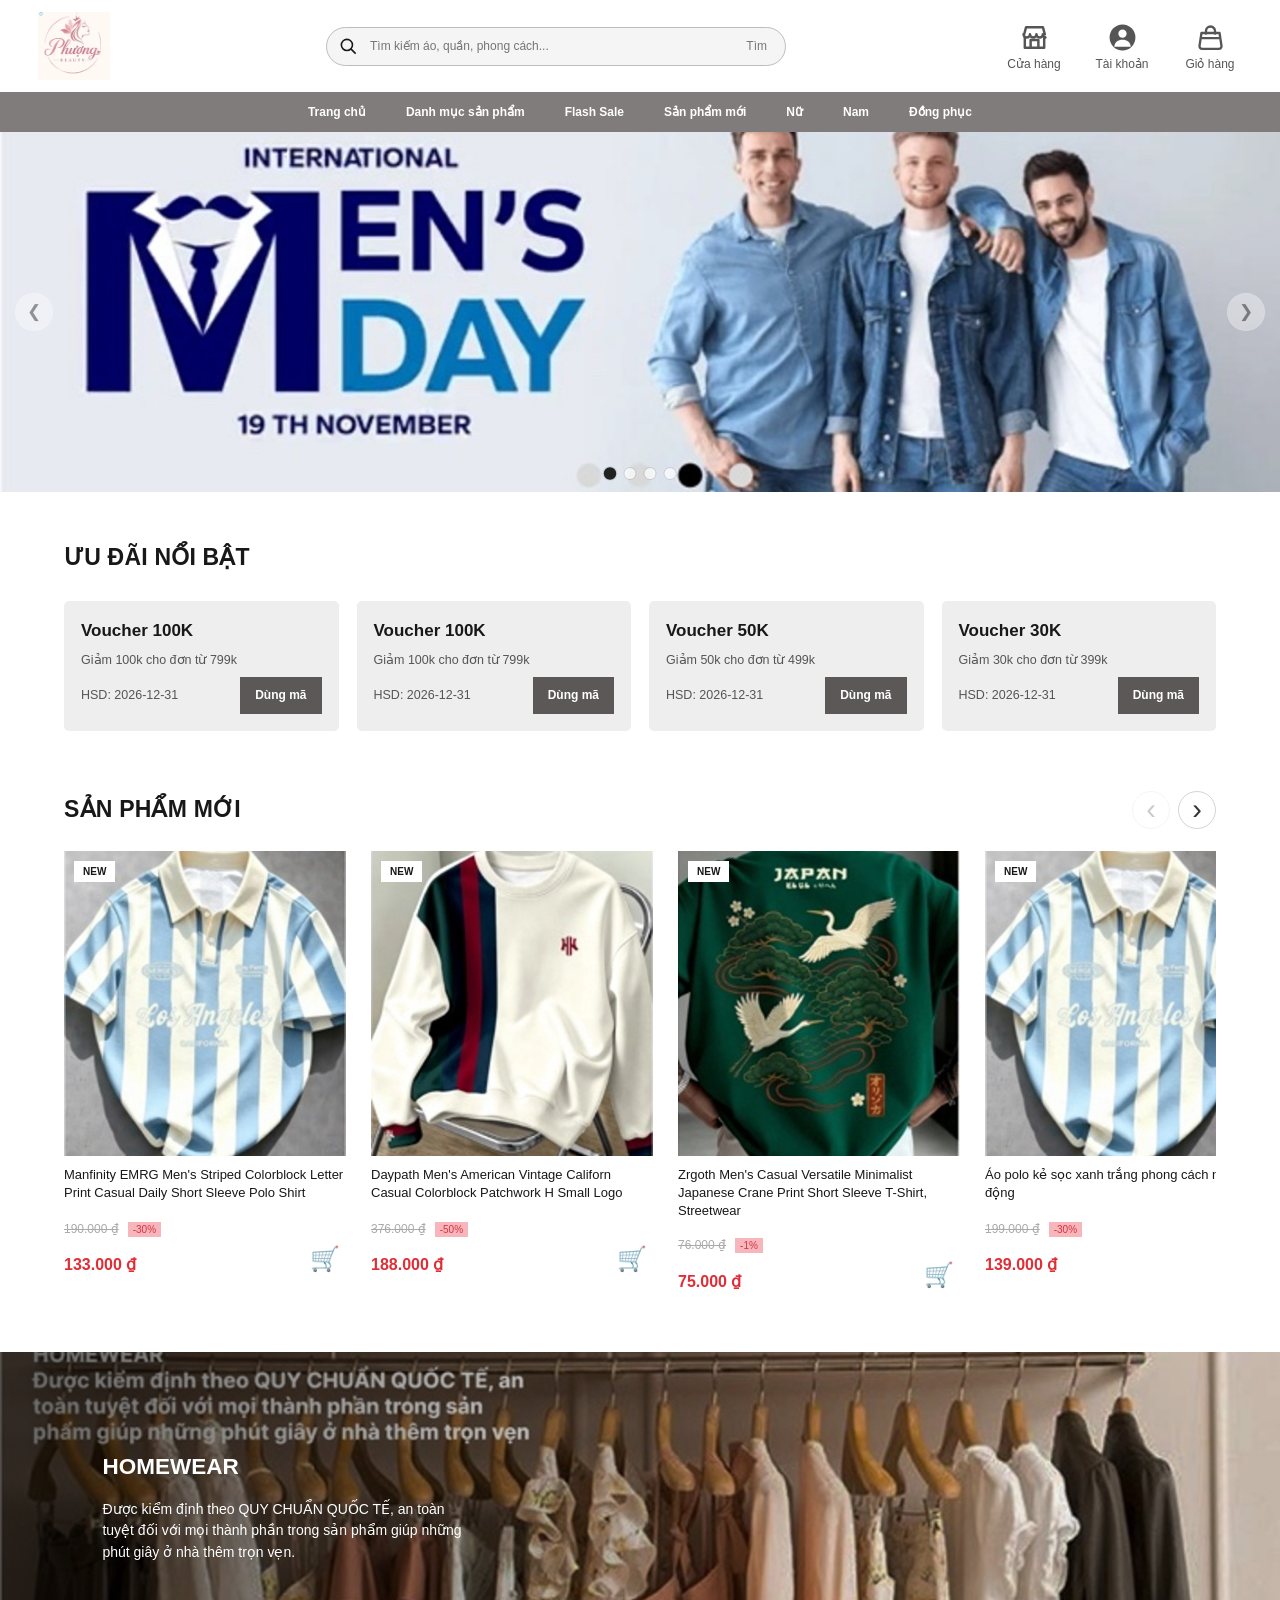
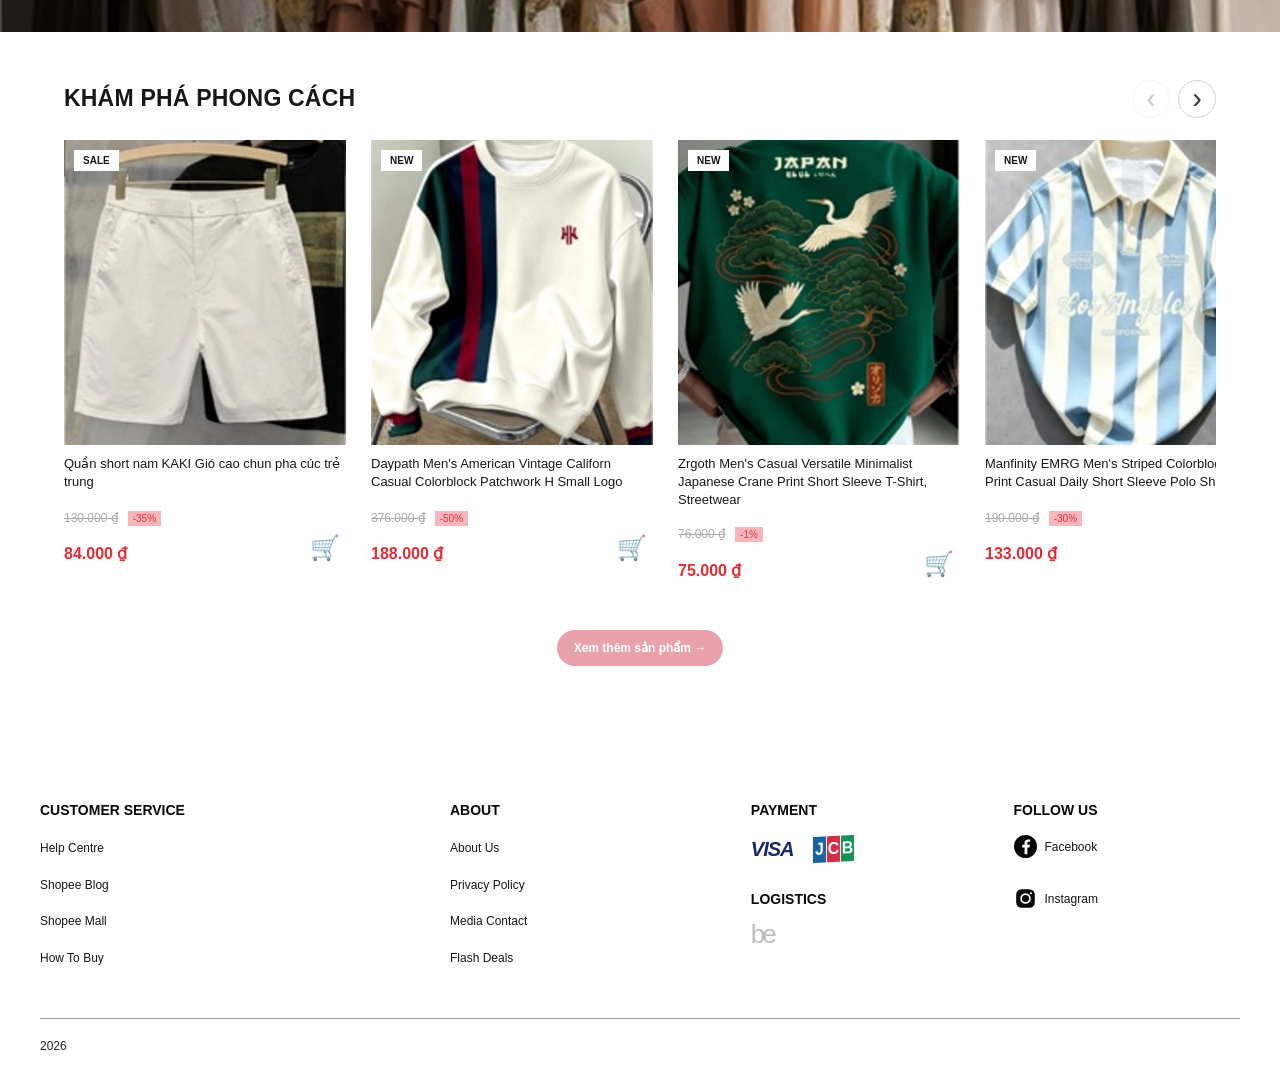
<file: fashion_store/index.html>
<!doctype html><html lang="vi"><head><meta charset="utf-8"><meta name="viewport" content="width=device-width,initial-scale=1"><meta name="theme-color" content="#ffffff"><title>Phương Beauty — Cửa hàng trực tuyến</title><link rel="stylesheet" href="style.css?v=account-hover-20261012"><link rel="icon" href="assets/phuong-beauty-logo.webp" type="image/webp"></head><body>
<header class="header"><a href="#/" class="logo" aria-label="Phương Beauty - Trang chủ"><img class="brand-logo-image" src="assets/phuong-beauty-logo.webp" alt="Phương Beauty" width="72" height="68"></a><form id="searchForm" class="search"><svg viewBox="0 0 24 24" width="19" fill="none" stroke="currentColor" stroke-width="2"><circle cx="10" cy="10" r="7"/><path d="m15 15 6 6"/></svg><input id="searchInput" placeholder="Tìm kiếm áo, quần, phong cách..." aria-label="Tìm kiếm"><button aria-label="Tìm kiếm" type="submit">Tìm</button></form><div class="header-actions">
<button type="button" class="icon-action" data-nav="/shop" aria-label="Cửa hàng">
  <span class="action-icon"><svg class="action-svg action-svg-store" aria-hidden="true" viewBox="0 0 24 24" fill="none" stroke="currentColor" stroke-width="1.9" stroke-linejoin="round" stroke-linecap="round">
    <path d="M4 9.5 5.5 4h13L20 9.5"></path>
    <path d="M3.5 9.5a2.5 2.5 0 0 0 5 0 2.5 2.5 0 0 0 5 0 2.5 2.5 0 0 0 5 0 2.5 2.5 0 0 0 2 2.45"></path>
    <path d="M4.5 11.5V20h15v-8.5"></path>
    <path d="M9 20v-6h6v6"></path>
  </svg></span><small>Cửa hàng</small>
</button>
<div class="account-menu" id="accountMenu">
<button type="button" class="icon-action account-trigger" id="accountTrigger" aria-label="Tài khoản - mở menu" aria-haspopup="true" aria-controls="accountDropdown" aria-expanded="false">
  <span class="action-icon"><svg class="action-svg action-svg-user" aria-hidden="true" viewBox="0 0 24 24">
    <circle cx="12" cy="12" r="10" fill="currentColor"></circle>
    <circle cx="12" cy="9" r="3.2" fill="#fff"></circle>
    <path d="M5.6 19.2c.3-3.7 2.9-5.5 6.4-5.5s6.1 1.8 6.4 5.5" fill="#fff"></path>
  </svg></span><small>Tài khoản</small>
</button>
<div class="account-dropdown" id="accountDropdown" aria-label="Tùy chọn tài khoản">
  <button type="button" class="account-menu-item" data-account-mode="login">Đăng nhập</button>
  <button type="button" class="account-menu-item" data-account-mode="register">Đăng ký</button>
</div>
</div>
<button type="button" class="icon-action" data-nav="/cart" aria-label="Giỏ hàng">
  <span class="action-icon"><svg class="action-svg action-svg-bag" aria-hidden="true" viewBox="0 0 24 24" fill="none" stroke="currentColor" stroke-width="1.8" stroke-linecap="round" stroke-linejoin="round">
    <path d="M5 8.5h14l1.5 10a2 2 0 0 1-2 2.3H5.5a2 2 0 0 1-2-2.3L5 8.5Z"></path>
    <path d="M8.5 9V7a3.5 3.5 0 0 1 7 0v2"></path>
    <path d="M5.5 12.5h13"></path>
  </svg><b id="cartCount" class="count" hidden>0</b></span><small>Giỏ hàng</small>
</button>
</div></header>
<nav class="nav"><a href="#/">Trang chủ</a><a href="#/shop">Danh mục sản phẩm</a><a href="#/shop?sort=sale">Flash Sale</a><a href="#/shop?sort=new">Sản phẩm mới</a><a href="#/shop?category=Nu">Nữ</a><a href="#/shop?category=Nam">Nam</a><a href="#/shop?category=Dong-phuc">Đồng phục</a></nav>
<main id="app" tabindex="-1"></main>
<footer class="footer" aria-label="Chân trang Phương Beauty">
  <div class="footer-grid">
    <section class="footer-column">
      <h4>CUSTOMER SERVICE</h4>
      <div class="footer-links">
        <span>Help Centre</span>
        <span>Shopee Blog</span>
        <span>Shopee Mall</span>
        <span>How To Buy</span>
      </div>
    </section>
    <section class="footer-column">
      <h4>ABOUT</h4>
      <div class="footer-links">
        <span>About Us</span>
        <span>Privacy Policy</span>
        <span>Media Contact</span>
        <span>Flash Deals</span>
      </div>
    </section>
    <section class="footer-column footer-payments">
      <h4>PAYMENT</h4>
      <div class="payment-methods" aria-label="VISA, JCB">
        <span class="visa-logo" aria-label="Visa">VISA</span>
        <span class="jcb-logo" aria-label="JCB"><span>J</span><span>C</span><span>B</span></span>
      </div>
      <h4 class="logistics-heading">LOGISTICS</h4>
      <span class="logistics-logo" aria-label="Be">be</span>
    </section>
    <section class="footer-column footer-social">
      <h4>FOLLOW US</h4>
      <div class="social-links">
        <div class="social-row">
          <svg class="social-icon" viewBox="0 0 24 24" aria-hidden="true"><circle cx="12" cy="12" r="12" fill="#080808"/><path d="M13.9 20v-7h2.3l.35-2.75H13.9V8.5c0-.8.25-1.35 1.38-1.35h1.45V4.7c-.26-.03-1.15-.1-2.17-.1-2.15 0-3.62 1.31-3.62 3.72v1.93H8.6V13h2.44v7z" fill="#fff"/></svg>
          <span>Facebook</span>
        </div>
        <div class="social-row">
          <svg class="social-icon" viewBox="0 0 24 24" aria-hidden="true"><rect x="2.3" y="2.3" width="19.4" height="19.4" rx="5.6" fill="#080808"/><rect x="7.4" y="7.4" width="9.2" height="9.2" rx="4.6" fill="none" stroke="#fff" stroke-width="1.8"/><circle cx="17.7" cy="6.5" r="1.1" fill="#fff"/></svg>
          <span>Instagram</span>
        </div>
      </div>
    </section>
  </div>
  <div class="copyright">2026</div>
</footer>
<div id="toast" class="toast" role="status" aria-live="polite"></div><div id="modal" class="modal-root"></div><script src="app.js?v=login-required-product-20261012"></script></body></html>
</file>
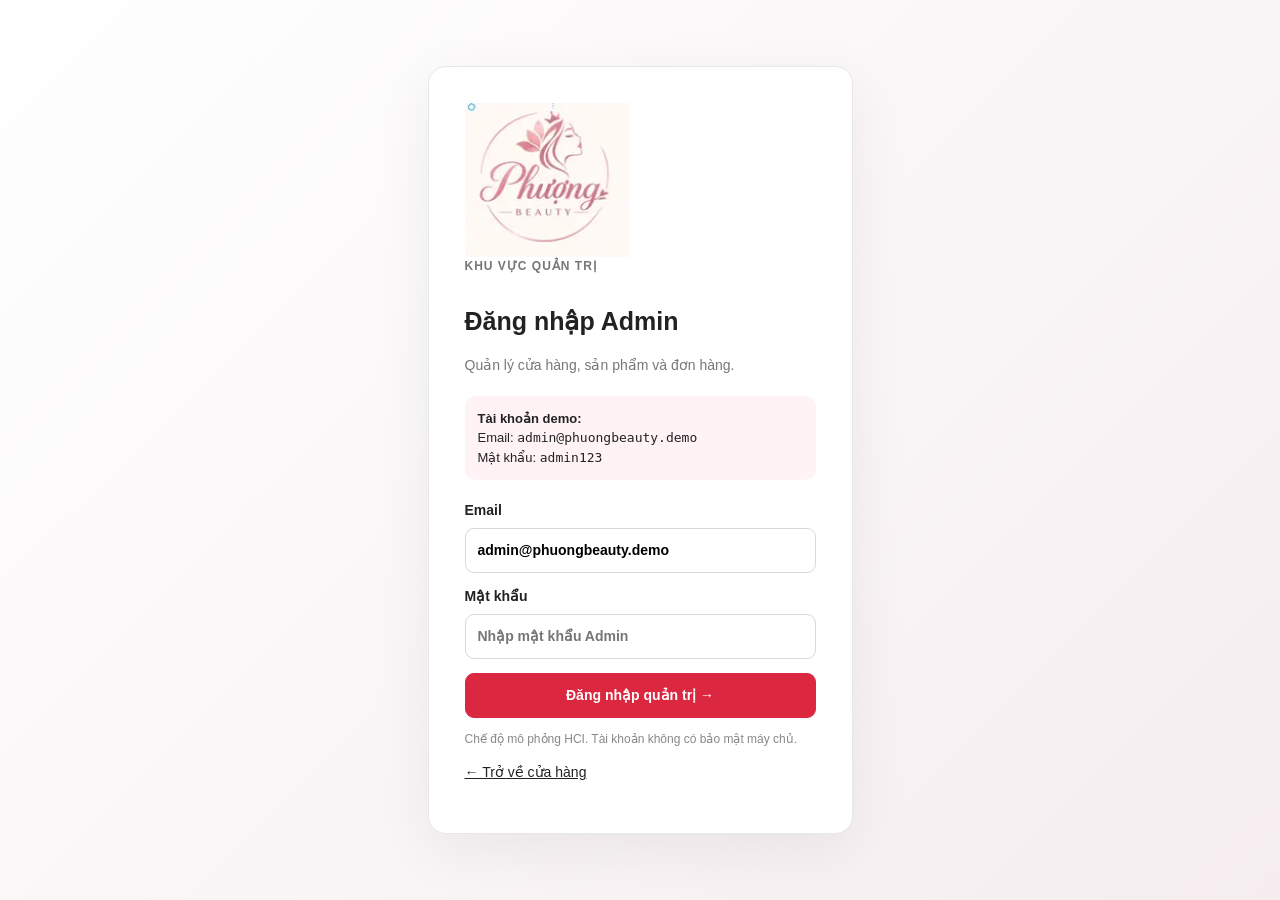
<file: fashion_store/admin.html>
<!doctype html>
<html lang="vi"><head><meta charset="utf-8"><meta name="viewport" content="width=device-width,initial-scale=1"><title>Phương Beauty | Trang quản trị</title><link rel="icon" href="assets/phuong-beauty-logo.webp" type="image/webp">
<style>
:root{--ink:#222;--sub:#777;--bg:#f5f5f7;--line:#e5e7eb;--accent:#dc2741;--dark:#171717}*{box-sizing:border-box}body{margin:0;font:14px/1.5 Arial,Helvetica,sans-serif;color:var(--ink);background:var(--bg)}button,input,textarea,select{font:inherit}button{cursor:pointer}a{color:inherit;text-decoration:none}button:disabled{opacity:.5;cursor:not-allowed}[hidden]{display:none!important}.btn{padding:11px 17px;background:var(--dark);border:1px solid var(--dark);border-radius:9px;color:white;font-weight:bold;cursor:pointer}.btn:hover{filter:brightness(1.12)}.btn.red{background:var(--accent);border-color:var(--accent)}.btn.light{background:#fff;color:var(--ink);border-color:#d5d7db}.btn.ghost{background:transparent;border-color:transparent;color:#555}.btn.small{font-size:12px;padding:7px 11px}.btn.danger{background:#fff;color:#c21e34;border-color:#f0c8d0}.muted{color:var(--sub)}.hide{display:none!important}.login-screen{min-height:100dvh;display:grid;place-items:center;padding:20px;background:linear-gradient(135deg,#fff 0%,#f5edf0 100%)}.login-box{background:white;border:1px solid var(--line);box-shadow:0 16px 60px #00000010;padding:36px;max-width:425px;width:100%;border-radius:18px}.login-brand{font:italic bold 29px Georgia;color:#c06b86}.login-box h1{font-size:25px;margin:28px 0 6px}.field{display:flex;flex-direction:column;gap:7px;margin:13px 0;font-weight:600}.field input,.field select,.field textarea,.searchbox{width:100%;border:1px solid #d5d8dd;border-radius:9px;background:#fff;padding:11px 12px;outline-color:#d15f76}.field textarea{min-height:90px;resize:vertical}.hint{font-size:12px;color:#888}.demo-info{background:#fff3f5;border-radius:10px;padding:13px;margin:20px 0;font-size:13px}.app{display:grid;grid-template-columns:245px 1fr;min-height:100dvh}.sidebar{background:#171717;color:white;position:sticky;top:0;height:100dvh;padding:25px 17px;display:flex;flex-direction:column}.brand{font:italic bold 27px Georgia;color:#f1a1b1;padding:3px 12px 5px}.brand-sub{font-size:10px;color:#aaa;letter-spacing:2px;padding-left:13px}.side-menu{margin-top:38px;display:grid;gap:8px}.side-menu button{border:0;color:#c6c6c6;background:transparent;padding:13px;text-align:left;border-radius:9px;font-weight:bold}.side-menu button.active,.side-menu button:hover{color:#fff;background:#353535}.side-bottom{margin-top:auto;border-top:1px solid #414141;padding-top:22px;display:grid;gap:12px}.side-bottom a{color:#eee;padding-left:11px}.side-bottom button{width:100%}.content{padding:27px clamp(16px,4vw,54px) 70px;min-width:0;max-width:1600px;width:100%;margin:0 auto}.top{display:flex;justify-content:space-between;align-items:center;gap:16px;margin-bottom:31px}.top h1{margin:0;font-size:27px}.eyebrow{font-size:12px;color:var(--sub);font-weight:bold;letter-spacing:1px;text-transform:uppercase}.top .right{display:flex;align-items:center;gap:12px}.avatar{width:42px;height:42px;border-radius:50%;background:#f9dce3;color:#b72142;display:grid;place-items:center;font-weight:bold}.stats{display:grid;grid-template-columns:repeat(4,minmax(0,1fr));gap:16px;margin:24px 0}.stat,.panel{background:#fff;border:1px solid var(--line);border-radius:13px;box-shadow:0 2px 5px #00000004}.stat{padding:22px}.stat b{font-size:26px;display:block;margin-top:8px;overflow-wrap:anywhere}.stat small{color:#888}.panel{padding:23px;margin-top:19px}.section-head{display:flex;justify-content:space-between;align-items:center;gap:14px;flex-wrap:wrap;margin-bottom:18px}.section-head h2{margin:0;font-size:20px}.tools{display:flex;gap:9px;align-items:center;flex-wrap:wrap}.searchbox{max-width:290px}.tools select{padding:10px;border:1px solid var(--line);border-radius:9px}.table-scroll{overflow-x:auto}.table{border-collapse:collapse;width:100%;text-align:left;min-width:700px}.table th{font-size:11px;text-transform:uppercase;color:#888;background:#fafafa;letter-spacing:.6px}.table td,.table th{padding:14px 12px;border-bottom:1px solid #eee;vertical-align:middle}.table tr:last-child td{border:0}.product-cell{display:flex;align-items:center;gap:12px;min-width:280px}.product-cell img{width:53px;height:62px;object-fit:cover;border-radius:7px;background:#eee}.product-cell b{display:block;max-width:340px}.tag{display:inline-block;border-radius:99px;background:#f0f0f0;padding:4px 9px;font-size:12px;white-space:nowrap}.tag.pending{background:#fff1d6;color:#916200}.tag.confirmed{background:#e6f0ff;color:#1259a3}.tag.shipping{background:#e9ebff;color:#5243a0}.tag.completed{background:#e0f7e7;color:#197343}.tag.cancelled{background:#ffeaec;color:#a62e43}.row-actions{display:flex;gap:6px;flex-wrap:wrap}.empty{text-align:center;padding:55px 20px;color:#777}.modal-overlay{position:fixed;inset:0;z-index:80;background:#0009;display:grid;place-items:center;padding:18px;overflow-y:auto}.modal{background:#fff;width:min(660px,100%);max-height:94dvh;overflow-y:auto;padding:26px;border-radius:14px;box-shadow:0 18px 80px #0003}.modal h2{margin:0 0 7px}.form-grid{display:grid;grid-template-columns:1fr 1fr;gap:0 16px}.form-grid .wide{grid-column:1/-1}.form-actions{display:flex;justify-content:flex-end;gap:10px;margin-top:22px}.preview{height:112px;width:90px;object-fit:cover;border-radius:9px;background:#eee;margin:10px 0}.order-detail{display:grid;grid-template-columns:1fr 1fr;gap:15px}.order-detail>div{padding:15px;border:1px solid var(--line);border-radius:10px}.order-detail p{margin:8px 0}.order-line{display:flex;gap:10px;align-items:center;padding:10px 0;border-bottom:1px solid #eee}.order-line img{width:42px;height:50px;object-fit:cover;border-radius:5px}.order-line div{flex:1}.notice{font-size:12px;color:#696969;margin-top:20px}.mobile-bar{display:none}@media(max-width:1000px){.stats{grid-template-columns:repeat(2,1fr)}}@media(max-width:700px){.app{display:block}.sidebar{height:auto;position:relative;padding:14px}.brand,.brand-sub{display:none}.side-menu{display:flex;margin:0;gap:5px;overflow-x:auto}.side-menu button{white-space:nowrap;padding:10px}.side-bottom{display:none}.content{padding:22px 13px 50px}.top h1{font-size:22px}.stats{gap:10px}.stat{padding:14px}.stat b{font-size:20px}.panel{padding:14px}.form-grid,.order-detail{grid-template-columns:1fr}.tools{width:100%}.searchbox{max-width:100%;flex:1}.mobile-bar{display:flex;gap:8px;justify-content:space-between;background:#fff;padding:10px 14px;border-bottom:1px solid var(--line)}.modal{padding:20px}}
.login-brand img{width:164px;max-width:100%;height:auto;object-fit:contain;display:block}.brand img{width:136px;max-width:100%;height:auto;object-fit:contain;display:block}@media(max-width:700px){.login-brand img{width:140px}}</style></head><body>
<div id="loginScreen" class="login-screen"><form id="loginForm" class="login-box"><div class="login-brand"><img src="assets/phuong-beauty-logo.webp" alt="Phương Beauty" width="164" height="155"></div><div class="eyebrow">KHU VỰC QUẢN TRỊ</div><h1>Đăng nhập Admin</h1><p class="muted">Quản lý cửa hàng, sản phẩm và đơn hàng.</p><div class="demo-info"><b>Tài khoản demo:</b><br>Email: <code>admin@phuongbeauty.demo</code><br>Mật khẩu: <code>admin123</code></div><label class="field">Email<input name="email" type="email" value="admin@phuongbeauty.demo" autocomplete="username" required></label><label class="field">Mật khẩu<input name="password" type="password" autocomplete="current-password" required placeholder="Nhập mật khẩu Admin"></label><p id="loginError" style="color:#c21e34" aria-live="polite"></p><button class="btn red" type="submit" style="width:100%">Đăng nhập quản trị →</button><p class="hint">Chế độ mô phỏng HCI. Tài khoản không có bảo mật máy chủ.</p><p><a href="index.html" style="text-decoration:underline">← Trở về cửa hàng</a></p></form></div>
<div id="adminApp" class="app hide"><aside class="sidebar"><div class="brand"><img src="assets/phuong-beauty-logo.webp" alt="Phương Beauty" width="136" height="129"></div><div class="brand-sub">ADMIN DASHBOARD</div><nav class="side-menu"><button data-tab="overview" class="active">▦ Tổng quan</button><button data-tab="products">▤ Sản phẩm</button><button data-tab="orders">▥ Đơn hàng</button></nav><div class="side-bottom"><a href="index.html">↗ Xem trang cửa hàng</a><button class="btn light" id="logout">Đăng xuất</button></div></aside><div><div class="mobile-bar"><a href="index.html">← Cửa hàng</a><button class="btn small light" id="mobileLogout">Đăng xuất</button></div><main class="content"><header class="top"><div><div class="eyebrow">PHƯƠNG BEAUTY / QUẢN TRỊ</div><h1 id="pageTitle">Tổng quan cửa hàng</h1></div><div class="right"><span class="muted">Quản trị viên</span><span class="avatar">AD</span></div></header><section id="view"></section><p class="notice">Bài tập lớn HCI • Dữ liệu lưu trên trình duyệt hiện tại. GitHub Pages không đồng bộ sản phẩm/đơn hàng giữa các thiết bị và không cung cấp xác thực bảo mật thật.</p></main></div></div></div>
<div id="modalRoot"></div>
<script>
const DEFAULT_PRODUCTS=[
{id:1,name:"Manfinity EMRG Men's Striped Colorblock Letter Print Casual Daily Short Sleeve Polo Shirt",price:133000,old:190000,discount:30,img:'polo.jpg',large:'polo_large.jpg',category:'Nam',new:true,sku:'2TL26W01S-SR072',desc:'Áo polo nam phối sọc xanh trắng, chất liệu thoáng mát, phù hợp phong cách thường ngày.'},
{id:2,name:"Daypath Men's American Vintage Californ Casual Colorblock Patchwork H Small Logo",price:188000,old:376000,discount:50,img:'sweater.jpg',category:'Nam',new:true,sku:'DP-0082',desc:'Áo sweatshirt nam phối màu phong cách vintage, thoải mái và dễ kết hợp.'},
{id:3,name:"Zrgoth Men's Casual Versatile Minimalist Japanese Crane Print Short Sleeve T-Shirt, Streetwear",price:75000,old:76000,discount:1,img:'crane.jpg',category:'Nam',new:true,sku:'ZG-2033',desc:'Áo thun họa tiết hạc Nhật Bản độc đáo, form rộng trẻ trung.'},
{id:4,name:'Quần short nam KAKI Gió cao chun pha cúc trẻ trung',price:84000,old:130000,discount:35,img:'shorts.jpg',category:'Nam',new:false,sku:'KS-0401',desc:'Quần short kaki nhẹ, thoải mái, phù hợp đi chơi và vận động.'},
{id:5,name:'Áo polo kẻ sọc xanh trắng phong cách năng động',price:139000,old:199000,discount:30,img:'polo.jpg',category:'Dong-phuc',new:true,sku:'PL-0034',desc:'Áo polo đồng phục kiểu dáng hiện đại.'},
{id:6,name:'Áo sweater phối màu retro dáng rộng',price:199000,old:399000,discount:50,img:'sweater.jpg',category:'Nu',new:false,sku:'SW-0023',desc:'Áo sweater unisex mềm mại, phong cách retro.'},
{id:7,name:'Áo thun họa tiết hạc xanh streetwear',price:99000,old:159000,discount:38,img:'crane.jpg',category:'Nu',new:true,sku:'ST-1007',desc:'Áo thun form rộng phối đồ linh hoạt.'},
{id:8,name:'Quần short kaki trắng tối giản',price:89000,old:139000,discount:36,img:'shorts.jpg',category:'Dong-phuc',new:false,sku:'SH-0880',desc:'Quần short kaki kiểu dáng đơn giản.'}
 ];
(function(){
'use strict';
const PRODUCT_KEY='fashionly_catalog_v1';const STORE_KEY='fashionly_hci_v1';const ADMIN_KEY='fashionly_admin_demo_logged_in';
const $=s=>document.querySelector(s), money=n=>Number(n||0).toLocaleString('vi-VN')+' ₫';
const esc=s=>String(s??'').replace(/[&<>"']/g,c=>({'&':'&amp;','<':'&lt;','>':'&gt;','"':'&quot;',"'":'&#39;'}[c]));
const assets=['polo.jpg','sweater.jpg','crane.jpg','shorts.jpg','polo_large.jpg'];
const safeImg=s=>/^data:image\/(?:webp|jpeg|png);base64,[A-Za-z0-9+/=]+$/.test(String(s))?s:(/^https:\/\/[^\s"'<>]+$/i.test(String(s))?s:'assets/'+(assets.includes(s)?s:'polo.jpg'));
const getProducts=()=>{try{const x=JSON.parse(localStorage.getItem(PRODUCT_KEY));return Array.isArray(x)?x:DEFAULT_PRODUCTS.map(p=>({...p}));}catch{return DEFAULT_PRODUCTS.map(p=>({...p}))}};
const getStore=()=>{try{const x=JSON.parse(localStorage.getItem(STORE_KEY));return x&&typeof x==='object'?x:{orders:[],cart:[],user:null}}catch{return {orders:[],cart:[],user:null}}};
const saveProducts=a=>{try{localStorage.setItem(PRODUCT_KEY,JSON.stringify(a));return true}catch(e){alert('Bộ nhớ trình duyệt đã đầy hoặc bị chặn. Sản phẩm chưa được lưu. Hãy dùng ảnh dung lượng nhỏ hơn hoặc xóa bớt ảnh đã tải lên.');return false}};
let tab='overview',q='',category='all',editId=null,pendingLocalImage=null,imageTaskId=0;
const LOCAL_IMAGE_MAX_LENGTH=240000;
function compressLocalImage(file){
return new Promise((resolve,reject)=>{
  if(!file||!['image/jpeg','image/png','image/webp'].includes(file.type)){reject(new Error('Chỉ nhận ảnh JPG, PNG hoặc WebP.'));return;}
  if(file.size>20*1024*1024){reject(new Error('Ảnh lớn hơn 20 MB. Hãy chọn file nhỏ hơn.'));return;}
  const image=new Image(),url=URL.createObjectURL(file);
  image.onload=()=>{
    URL.revokeObjectURL(url);
    try{
      for(const edge of [960,800,640,500]){
        const scale=Math.min(1,edge/Math.max(image.naturalWidth,image.naturalHeight));
        const canvas=document.createElement('canvas');
        canvas.width=Math.max(1,Math.round(image.naturalWidth*scale));
        canvas.height=Math.max(1,Math.round(image.naturalHeight*scale));
        const ctx=canvas.getContext('2d');if(!ctx)throw new Error('Không thể xử lý ảnh trong trình duyệt.');
        ctx.drawImage(image,0,0,canvas.width,canvas.height);
        for(const quality of [.82,.7,.58,.45]){
          let result=canvas.toDataURL('image/webp',quality);
          if(!result.startsWith('data:image/webp;'))result=canvas.toDataURL('image/jpeg',quality);
          if(result.length<=LOCAL_IMAGE_MAX_LENGTH){resolve(result);return;}
        }
      }
      reject(new Error('Ảnh quá phức tạp, không thể nén đủ để lưu. Hãy chọn ảnh khác.'));
    }catch(err){reject(err);}
  };
  image.onerror=()=>{URL.revokeObjectURL(url);reject(new Error('Không đọc được ảnh đã chọn.'));};
  image.src=url;
});
}
function showApp(){const yes=sessionStorage.getItem(ADMIN_KEY)==='true';$('#loginScreen').classList.toggle('hide',yes);$('#adminApp').classList.toggle('hide',!yes);if(yes)render();}
function logout(){sessionStorage.removeItem(ADMIN_KEY);$('#loginForm').reset();showApp();}
function setTab(t){tab=t;document.querySelectorAll('[data-tab]').forEach(x=>x.classList.toggle('active',x.dataset.tab===t));render();}
const stat=(label,value,note)=>`<div class="stat"><span class="muted">${label}</span><b>${value}</b><small>${note||''}</small></div>`;
const pill=s=>`<span class="tag ${esc(s)}">${({pending:'Chờ xác nhận',confirmed:'Đã xác nhận',shipping:'Đang giao',completed:'Hoàn thành',cancelled:'Đã hủy'})[s]||'Chờ xác nhận'}</span>`;
function stats(){const orders=getStore().orders||[],products=getProducts();return `<div class="stats">${stat('Sản phẩm',products.length,'Đang hiển thị')}${stat('Tổng đơn hàng',orders.length,'Tất cả đơn')}${stat('Chờ xác nhận',orders.filter(o=>o.status==='pending').length,'Cần xử lý')}${stat('Doanh thu demo',money(orders.filter(o=>o.status!=='cancelled').reduce((a,o)=>a+Number(o.total||0),0)),'Không phải giao dịch thật')}</div>`}
function productsView(){let list=getProducts().filter(p=>(category==='all'||p.category===category)&&(`${p.name} ${p.sku}`.toLowerCase().includes(q.toLowerCase())));return `<div class="panel"><div class="section-head"><h2>Quản lý sản phẩm (${list.length})</h2><button class="btn red" data-add-product>+ Thêm sản phẩm</button></div><div class="tools"><input class="searchbox" id="productSearch" placeholder="Tìm tên hoặc mã SKU..." value="${esc(q)}"><select id="categoryFilter"><option value="all">Tất cả danh mục</option><option value="Nam" ${category==='Nam'?'selected':''}>Nam</option><option value="Nu" ${category==='Nu'?'selected':''}>Nữ</option><option value="Dong-phuc" ${category==='Dong-phuc'?'selected':''}>Đồng phục</option></select></div>${list.length?`<div class="table-scroll"><table class="table"><thead><tr><th>Sản phẩm</th><th>Danh mục</th><th>Giá bán</th><th>Giá gốc</th><th>Thao tác</th></tr></thead><tbody>${list.map(p=>`<tr><td><div class="product-cell"><img src="${esc(safeImg(p.img))}" alt=""><div><b>${esc(p.name)}</b><span class="muted">SKU: ${esc(p.sku)}</span></div></div></td><td>${esc(({Nam:'Nam',Nu:'Nữ','Dong-phuc':'Đồng phục'})[p.category]||p.category)}</td><td><b>${money(p.price)}</b></td><td class="muted">${money(p.old)}</td><td><div class="row-actions"><button class="btn small light" data-edit="${p.id}">Sửa</button><button class="btn small danger" data-delete="${p.id}">Xóa</button></div></td></tr>`).join('')}</tbody></table></div>`:'<div class="empty">Không có sản phẩm phù hợp. Bấm “Thêm sản phẩm” để tạo mới.</div>'}</div>`}
function ordersView(){const orders=getStore().orders||[];return `<div class="panel"><div class="section-head"><h2>Quản lý đơn hàng (${orders.length})</h2><span class="muted">Xác nhận → Giao hàng → Hoàn thành</span></div>${orders.length?`<div class="table-scroll"><table class="table"><thead><tr><th>Mã đơn</th><th>Khách hàng</th><th>Tổng tiền</th><th>Trạng thái</th><th>Thao tác</th></tr></thead><tbody>${orders.map(o=>`<tr><td><b>${esc(o.id)}</b><br><small class="muted">${esc(o.created)}</small></td><td>${esc(o.customer?.name||'Khách')}<br><small class="muted">${esc(o.customer?.phone||'')}</small></td><td><b>${money(o.total)}</b></td><td>${pill(o.status)}</td><td><button class="btn small light" data-order="${esc(o.id)}">Xem / xử lý</button></td></tr>`).join('')}</tbody></table></div>`:'<div class="empty">Chưa có đơn hàng. Hãy mua hàng từ trang khách để tạo đơn demo.</div>'}</div>`}
function render(){if(sessionStorage.getItem(ADMIN_KEY)!=='true')return showApp();$('#pageTitle').textContent=({overview:'Tổng quan cửa hàng',products:'Quản lý sản phẩm',orders:'Quản lý đơn hàng'})[tab];$('#view').innerHTML=tab==='overview'?stats()+productsView()+ordersView():tab==='products'?productsView():ordersView();}
function openModal(content){$('#modalRoot').innerHTML=`<div class="modal-overlay"><div class="modal" role="dialog" aria-modal="true">${content}</div></div>`;}
function closeModal(){imageTaskId++;pendingLocalImage=null;$('#modalRoot').innerHTML='';}
function productModal(id){const p=id==null?null:getProducts().find(x=>x.id===id);if(id!=null&&!p)return;editId=p?.id??null;const remote=p?.img?.startsWith('https://')||false;const local=p?.img?.startsWith('data:image/')||false;pendingLocalImage=local?p.img:null;imageTaskId++;openModal(`<h2>${p?'Sửa sản phẩm':'Thêm sản phẩm mới'}</h2><p class="muted">Điền thông tin để hiển thị trên website khách hàng.</p><form id="productForm"><div class="form-grid"><label class="field wide">Tên sản phẩm *<input name="name" maxlength="160" minlength="3" required value="${esc(p?.name||'')}" placeholder="Áo thun nam basic..."></label><label class="field">Mã sản phẩm (SKU) *<input name="sku" maxlength="30" required value="${esc(p?.sku||'')}" placeholder="SP-001"></label><label class="field">Danh mục<select name="category"><option value="Nam" ${p?.category==='Nam'?'selected':''}>Nam</option><option value="Nu" ${p?.category==='Nu'?'selected':''}>Nữ</option><option value="Dong-phuc" ${p?.category==='Dong-phuc'?'selected':''}>Đồng phục</option></select></label><label class="field">Giá bán (đồng) *<input name="price" type="number" min="1000" max="999999999" step="1000" required value="${p?.price??''}" placeholder="150000"></label><label class="field">Giá gốc (đồng) *<input name="old" type="number" min="1000" max="999999999" step="1000" required value="${p?.old??''}" placeholder="200000"></label><label class="field wide">Ảnh sản phẩm<select name="image" id="imageSelect"><option value="local" ${local||!p?'selected':''}>📁 Tải ảnh từ máy / điện thoại</option>${assets.map(a=>`<option value="${a}" ${!local&&!remote&&p?.img===a?'selected':''}>${a}</option>`).join('')}<option value="remote" ${remote?'selected':''}>Dùng URL ảnh HTTPS riêng</option></select></label><label class="field wide" id="imageFileField">📁 TẢI ẢNH MỚI TỪ MÁY / ĐIỆN THOẠI<input id="imageFile" type="file" accept="image/jpeg,image/png,image/webp"></label><p class="hint wide" id="imageUploadHint">Mày có thể chọn ảnh mới ngay tại đây để thay ảnh cũ. Ảnh được nén và lưu trên trình duyệt này, không tự đồng bộ sang máy khác.</p><label class="field wide" id="imageUrlField" ${remote?'':'hidden'}>Đường dẫn ảnh HTTPS<input id="imageUrl" name="imageUrl" type="url" placeholder="https://example.com/image.jpg" value="${esc(remote?p.img:'')}"></label><div class="wide"><img class="preview" id="imagePreview" src="${esc(safeImg(p?.img||'polo.jpg'))}" alt="Xem trước ảnh"></div><label class="field wide">Mô tả<textarea name="desc" maxlength="1200" placeholder="Mô tả chất liệu, phong cách...">${esc(p?.desc||'')}</textarea></label><label class="wide"><input type="checkbox" name="isNew" ${p?.new!==false?'checked':''}> Đánh dấu sản phẩm mới</label></div><p class="hint" id="formError" style="color:#bb2440" aria-live="polite"></p><div class="form-actions"><button type="button" class="btn light" data-close>Hủy</button><button type="submit" class="btn red">${p?'Lưu thay đổi':'Thêm sản phẩm'}</button></div></form>`);}
function saveProduct(form){if(!form.reportValidity())return;const d=new FormData(form),name=String(d.get('name')||'').trim(),sku=String(d.get('sku')||'').trim(),price=Number(d.get('price')),old=Number(d.get('old'));const list=getProducts();if(!name||!sku||!Number.isFinite(price)||price<1000||!Number.isFinite(old)||old<price){$('#formError').textContent='Giá gốc phải lớn hơn hoặc bằng giá bán và thông tin không được bỏ trống.';return}if(list.some(p=>p.sku.toLowerCase()===sku.toLowerCase()&&p.id!==editId)){$('#formError').textContent='Mã SKU đã tồn tại. Hãy nhập mã khác.';return}const imageChoice=String(d.get('image')||'local');let image=imageChoice;if(imageChoice==='local'){if(!pendingLocalImage){$('#formError').textContent='Hãy bấm Chọn ảnh từ máy / điện thoại trước khi lưu.';return}image=pendingLocalImage}else if(imageChoice==='remote'){image=String(d.get('imageUrl')||'').trim();if(!/^https:\/\/[^\s"'<>]+$/i.test(image)){$('#formError').textContent='URL ảnh phải bắt đầu bằng https:// và không chứa ký tự không hợp lệ.';return}}const previous=list.find(p=>p.id===editId);const product={id:previous?.id??Math.max(0,...list.map(p=>Number(p.id)||0))+1,name,sku,category:String(d.get('category')),price,old,discount:old>price?Math.round((old-price)/old*100):0,img:image,large:image,desc:String(d.get('desc')||'').trim(),new:d.has('isNew')};if(previous){Object.assign(previous,product)}else list.unshift(product);if(!saveProducts(list))return;closeModal();render();alert(previous?'Đã cập nhật sản phẩm!':'Đã thêm sản phẩm mới!');}
function deleteProduct(id){const list=getProducts(),p=list.find(x=>x.id===id);if(!p)return;if(!confirm(`Xóa sản phẩm "${p.name}"?\nSản phẩm sẽ không còn hiển thị trong cửa hàng ở trình duyệt này.`))return;if(!saveProducts(list.filter(x=>x.id!==id)))return;closeModal();render();}
function orderModal(id){const o=(getStore().orders||[]).find(x=>x.id===id);if(!o)return;const products=getProducts();const items=(o.items||[]).map(x=>{const p=products.find(p=>p.id===x.id);return `<div class="order-line"><img src="${esc(safeImg(x.img||p?.img||'polo.jpg'))}" alt=""><div><b>${esc(x.name||p?.name||'Sản phẩm đã ngừng bán')}</b><div class="muted">${esc(x.color)} / ${esc(x.size)} × ${x.qty}</div></div><b>${money((x.price??p?.price??0)*x.qty)}</b></div>`}).join('');const next=({pending:[['confirmed','✓ Xác nhận đơn'],['cancelled','Từ chối đơn']],confirmed:[['shipping','Bàn giao vận chuyển']],shipping:[['completed','Đánh dấu đã giao']]})[o.status]||[];openModal(`<div class="section-head"><h2>Đơn hàng #${esc(o.id)}</h2>${pill(o.status)}</div><div class="order-detail"><div><b>Thông tin khách hàng</b><p>${esc(o.customer?.name)}<br>${esc(o.customer?.phone)}<br>${esc(o.customer?.address)}</p></div><div><b>Thanh toán</b><p>${esc(o.customer?.payment)}<br>${esc(o.created)}<br><b>${money(o.total)}</b></p></div></div><h3>Sản phẩm</h3>${items}<div class="form-actions"><button class="btn light" data-close>Đóng</button>${next.map(([s,label])=>`<button class="btn ${s==='cancelled'?'danger':'red'}" data-change-status="${esc(o.id)}:${s}">${label}</button>`).join('')}</div>`);}
function changeStatus(id,to){const state=getStore(),o=(state.orders||[]).find(o=>o.id===id);if(!o)return;const allowed={pending:['confirmed','cancelled'],confirmed:['shipping'],shipping:['completed']};if(!(allowed[o.status]||[]).includes(to))return;o.status=to;localStorage.setItem(STORE_KEY,JSON.stringify(state));closeModal();render();alert('Đã cập nhật trạng thái đơn hàng.');}
document.addEventListener('click',e=>{const btn=e.target.closest('button');if(!btn)return;if(btn.dataset.tab){setTab(btn.dataset.tab);return}if(btn.dataset.addProduct!==undefined){productModal(null);return}if(btn.dataset.edit){productModal(Number(btn.dataset.edit));return}if(btn.dataset.delete){deleteProduct(Number(btn.dataset.delete));return}if(btn.dataset.order){orderModal(btn.dataset.order);return}if(btn.dataset.changeStatus){const a=btn.dataset.changeStatus.split(':');changeStatus(a[0],a[1]);return}if(btn.dataset.close!==undefined){closeModal();return}if(btn.id==='logout'||btn.id==='mobileLogout')logout();});
document.addEventListener('submit',e=>{if(e.target.id==='loginForm'){e.preventDefault();const d=new FormData(e.target);if(['admin@phuongbeauty.demo','admin@fashionly.demo'].includes(String(d.get('email')||'').trim().toLowerCase())&&d.get('password')==='admin123'){sessionStorage.setItem(ADMIN_KEY,'true');$('#loginError').textContent='';showApp();}else $('#loginError').textContent='Email hoặc mật khẩu Admin không đúng.';return}if(e.target.id==='productForm'){e.preventDefault();saveProduct(e.target);}});
document.addEventListener('input',e=>{if(e.target.id==='productSearch'){q=e.target.value;const pos=e.target.selectionStart;render();const input=$('#productSearch');input.focus();input.setSelectionRange(pos,pos);}});
document.addEventListener('change',e=>{if(e.target.id==='categoryFilter'){category=e.target.value;render()}if(e.target.id==='imageSelect'){
 const choice=e.target.value,local=choice==='local',remote=choice==='remote';
 $('#imageUrlField').hidden=!remote;
 $('#imagePreview').src=local?(pendingLocalImage||'assets/polo.jpg'):remote?($('#imageUrl').value||'assets/polo.jpg'):safeImg(choice);
}
if(e.target.id==='imageFile'){
 const file=e.target.files&&e.target.files[0];
 if(!file)return;
 $('#imageSelect').value='local';$('#imageUrlField').hidden=true;
 const task=++imageTaskId,button=$('#productForm button[type="submit"]'),hint=$('#imageUploadHint');
 button.disabled=true;hint.textContent='Đang xử lý và nén ảnh...';
 compressLocalImage(file).then(encoded=>{
   if(task!==imageTaskId||!$('#imageFile'))return;
   pendingLocalImage=encoded;if($('#imageSelect').value==='local')$('#imagePreview').src=encoded;
   hint.textContent='Đã chọn: '+file.name+' · Ảnh đã nén '+Math.round(encoded.length*3/4/1024)+' KB. Bấm Lưu để thêm vào cửa hàng.';
   $('#formError').textContent='';
 }).catch(err=>{
   if(task!==imageTaskId||!$('#imageFile'))return;
   pendingLocalImage=null;$('#imagePreview').src='assets/polo.jpg';$('#formError').textContent=err.message;hint.textContent='Vui lòng chọn ảnh JPG, PNG hoặc WebP khác.';
 }).finally(()=>{if(task===imageTaskId&&$('#productForm'))button.disabled=false;});
}
if(e.target.id==='imageUrl')$('#imagePreview').src=e.target.value;});
document.addEventListener('click',e=>{if(e.target.classList.contains('modal-overlay'))closeModal()});
window.addEventListener('storage',()=>{if(sessionStorage.getItem(ADMIN_KEY)==='true')render()});showApp();
})();
</script></body></html>
</file>
<file: fashion_store/style.css>
:root{--ink:#181818;--muted:#777;--line:#e9e9e9;--red:#e6232d;--pink:#e9a2ab;--bg:#fff;--soft:#f7f7f7}*{box-sizing:border-box}body{margin:0;background:var(--bg);color:var(--ink);font:15px/1.55 Arial,Helvetica,sans-serif}button,input,select,textarea{font:inherit}button{cursor:pointer}a{color:inherit;text-decoration:none}.topbar{text-align:center;background:#171717;color:#fff;font-size:10px;letter-spacing:1.2px;padding:8px}.header{height:92px;display:flex;align-items:center;justify-content:space-between;gap:32px;max-width:1260px;margin:auto;padding:0 28px}.logo{display:flex;align-items:center;gap:8px;color:#c66d82;font-family:Georgia,serif;font-style:italic;font-weight:bold;font-size:23px;white-space:nowrap}.logo-mark{display:grid;place-items:center;border:1px solid #efc6ce;border-radius:50%;width:45px;height:45px;font-size:29px}.logo small{display:block;font:7px Arial;letter-spacing:2px;color:#9c9c9c;text-align:center}.search{display:flex;align-items:center;gap:10px;border:1px solid #bdbdbd;background:#f5f5f5;border-radius:22px;padding:0 12px;width:min(460px,45%);height:39px}.search input{border:0;outline:0;background:transparent;flex:1;min-width:0;font-size:12px}.search button{border:0;background:transparent;color:#777;font-size:12px}.header-actions{display:flex;gap:24px}.icon-action{border:0;background:none;display:flex;flex-direction:column;align-items:center;min-width:55px;gap:2px}.action-icon{position:relative;font-size:27px;line-height:1}.icon-action small{font-size:11px}.count{position:absolute;top:-8px;right:-13px;background:var(--red);color:white;border-radius:20px;font:10px Arial;padding:3px 5px}.nav{display:flex;align-items:center;justify-content:center;gap:40px;min-height:40px;background:#807c7b;color:#fff;font-size:12px;font-weight:bold}.nav a:hover{text-decoration:underline}main{min-height:60vh}.container{max-width:1200px;margin:auto;padding:0 24px}.hero{height:360px;background:#e7ebf1 url('assets/banner.jpg') center/cover no-repeat;position:relative}.hero-overlay{position:absolute;inset:0;display:flex;align-items:end;justify-content:center;padding:16px;pointer-events:none}.dots{display:flex;gap:8px}.dots span{height:9px;width:9px;border-radius:50%;background:#ddd}.dots span:nth-child(3){background:#222}.section{padding:48px 0 12px}.section-title{font-size:23px;letter-spacing:.2px;margin:0 0 25px;font-weight:800}.voucher-grid{display:grid;grid-template-columns:repeat(4,1fr);gap:18px}.voucher{background:#eee;border-radius:5px;padding:17px;min-height:130px;display:flex;flex-direction:column;justify-content:space-between}.voucher strong{font-size:17px}.voucher small{color:#555}.voucher-bottom{display:flex;justify-content:space-between;align-items:center;gap:8px}.voucher-bottom button{background:#5d5858;color:white;border:0;padding:9px 15px;font-size:12px;font-weight:bold}.products{display:grid;grid-template-columns:repeat(4,minmax(0,1fr));gap:25px}.product-card{min-width:0}.product-image{height:305px;overflow:hidden;background:#eee;position:relative;cursor:pointer}.product-image img{width:100%;height:100%;object-fit:cover;transition:transform .25s}.product-image:hover img{transform:scale(1.045)}.product-image .tag{position:absolute;top:10px;left:10px;background:#fff;padding:3px 9px;font-size:10px;font-weight:bold}.product-name{display:block;font-size:13px;line-height:1.4;margin:10px 0 12px;min-height:38px}.old{color:#aaa;text-decoration:line-through;font-size:12px}.sale{background:#f7b5bc;color:#d9333d;font-size:10px;margin-left:9px;padding:2px 5px}.price{color:#e12d35;font-size:16px;font-weight:700}.product-bottom{display:flex;justify-content:space-between;align-items:end}.mini-cart{background:none;border:0;font-size:24px}.center{text-align:center}.btn{border:0;background:#171717;color:#fff;padding:14px 25px;font-weight:700;display:inline-flex;justify-content:center;align-items:center;gap:8px;min-height:48px}.btn:hover{filter:brightness(.92)}.btn-red{background:#ed1924}.btn-pink{background:#e9a2ab}.btn-outline{background:white;border:1px solid #222;color:#222}.btn-soft{background:#eee;color:#333}.btn-sm{padding:9px 17px;min-height:34px;font-size:12px}.more{margin:36px auto 48px;border-radius:24px}.homewear{height:280px;background:url('assets/homewear.jpg') center 47%/cover;position:relative;margin-top:35px}.homewear::before{content:"";position:absolute;inset:0;background:linear-gradient(90deg,#0009,transparent 70%)}.homewear-text{position:absolute;left:8%;top:35%;max-width:370px;color:#fff}.homewear-text h2{margin:0}.homewear-text p{font-size:14px}.footer{margin-top:75px;background:#fafafa;padding:55px 24px 25px}.footer-grid{max-width:1200px;margin:auto;display:grid;grid-template-columns:repeat(4,1fr);gap:30px}.footer h4{font-size:13px}.footer p{font-size:12px;color:#555}.payment-icons{font-size:20px;font-weight:900;color:#283b87}.copyright{max-width:1200px;margin:45px auto 0;border-top:1px solid #aaa;padding-top:15px;color:#777;font-size:11px}.breadcrumb{font-size:12px;color:#888;margin:28px 0}.page-title{font-size:28px;margin:25px 0}.detail-layout{display:grid;grid-template-columns:1fr 1fr;gap:55px;margin:28px 0 60px}.detail-image{background:#111;display:flex;justify-content:center;align-items:center;min-height:540px}.detail-image img{width:100%;max-height:570px;object-fit:contain}.detail-info h1{font-size:25px;line-height:1.35;margin:0 0 8px}.sku{color:#888;font-size:12px}.detail-price{font-size:25px;margin:15px 0}.detail-price .old{font-size:17px}.promo{background:#ed1e29;color:#fff;padding:18px 22px;margin:18px 0 25px;display:flex;justify-content:space-between;gap:12px}.promo strong{font-size:24px;line-height:1}.promo small{font-size:11px}.option-row{margin:18px 0}.option-row strong{display:block;margin-bottom:8px}.choices{display:flex;gap:9px;flex-wrap:wrap}.choice{height:38px;min-width:38px;border:1px solid #bbb;background:white;display:grid;place-items:center;padding:0 9px}.choice.selected{outline:2px solid #222;outline-offset:2px}.color-choice{width:25px;height:25px;min-width:25px;padding:0}.qty-control{display:inline-flex;align-items:center;border:1px solid #ddd}.qty-control button{background:#fff;border:0;width:37px;height:37px}.qty-control span{min-width:35px;text-align:center}.detail-actions{display:flex;gap:12px;margin:30px 0}.detail-actions .btn{flex:1}.divider{border:0;border-top:1px solid #ddd;margin:28px 0}.desc{color:#777;font-size:13px}.layout-sidebar{display:grid;grid-template-columns:230px 1fr;gap:30px}.sidebar{background:#fafafa;padding:20px;align-self:start}.sidebar h3{margin-top:0}.sidebar label{display:block;font-size:12px;margin:14px 0 6px}.sidebar select{width:100%;padding:10px;border:1px solid #ddd;background:#fff}.filter-link{display:block;padding:8px 0;font-size:13px}.filter-link.active{color:var(--red);font-weight:bold}.empty{background:#fafafa;text-align:center;padding:60px 20px;color:#777}.empty .big{font-size:48px}.cart-table{width:100%;border-collapse:collapse}.cart-table th{text-align:left;background:#fafafa;font-size:12px;padding:15px}.cart-table td{border-bottom:1px solid #eee;padding:18px 12px}.cart-product{display:flex;gap:16px;align-items:center}.cart-product img{width:82px;height:104px;object-fit:cover}.cart-product b{display:block}.muted{color:#888;font-size:12px}.link-button{border:0;background:transparent;color:#c33;text-decoration:underline;font-size:12px}.summary{margin-left:auto;max-width:390px;background:#fafafa;padding:24px;margin-top:30px}.summary-line{display:flex;justify-content:space-between;margin:12px 0}.summary-total{border-top:1px solid #ddd;padding-top:17px;font-size:20px;font-weight:bold}.summary .btn{width:100%;margin-top:15px}.checkout{display:grid;grid-template-columns:1.4fr 1fr;gap:38px}.panel{background:#fafafa;padding:26px;margin-bottom:22px}.panel h3{margin:0 0 20px}.field{display:block;margin-bottom:15px}.field span{display:block;font-size:13px;font-weight:600;margin-bottom:6px}.field input,.field textarea,.field select{width:100%;border:1px solid #d9d9d9;background:#fff;padding:12px;outline-color:#333;border-radius:0}.field textarea{min-height:75px;resize:vertical}.two-cols{display:grid;grid-template-columns:1fr 1fr;gap:15px}.radio-card{display:flex;gap:12px;align-items:center;background:#fff;border:1px solid #ddd;padding:15px;margin:10px 0;cursor:pointer}.radio-card input{accent-color:#111}.checkout-item{display:flex;align-items:center;gap:12px;margin:12px 0}.checkout-item img{width:55px;height:65px;object-fit:cover}.checkout-item div{flex:1}.status{display:inline-block;border-radius:20px;padding:5px 11px;background:#f7e8ca;color:#8d5b12;font-size:11px;font-weight:700}.status.confirmed{background:#dceefc;color:#1d628d}.status.shipping{background:#e8e1fb;color:#5c4c91}.status.completed{background:#def3e4;color:#267144}.status.cancelled{background:#f8e1e1;color:#a13535}.order-card{border:1px solid #e8e8e8;padding:20px;margin:18px 0}.order-card-head{display:flex;justify-content:space-between;align-items:center;gap:10px}.order-card-foot{display:flex;justify-content:space-between;align-items:center;border-top:1px solid #eee;margin-top:15px;padding-top:15px}.timeline{display:grid;grid-template-columns:repeat(4,1fr);gap:5px;margin:35px 0}.step{position:relative;text-align:center;color:#aaa;font-size:12px;border-top:4px solid #ddd;padding-top:13px}.step.active{color:#2d8150;border-color:#2d8150}.step strong{display:block}.auth-wrap{max-width:440px;margin:50px auto}.auth-tabs{display:flex}.auth-tabs button{flex:1;padding:15px;background:#eee;border:0}.auth-tabs button.active{background:#222;color:#fff}.auth-form{padding:28px;border:1px solid #eee}.auth-form .btn{width:100%}.admin-layout{display:grid;grid-template-columns:210px 1fr;gap:24px}.admin-nav{background:#222;color:white;padding:20px;align-self:start}.admin-nav button{display:block;width:100%;text-align:left;background:none;border:0;color:white;padding:12px}.admin-nav button:hover{background:#444}.admin-table{width:100%;border-collapse:collapse;font-size:13px}.admin-table th,.admin-table td{text-align:left;padding:13px;border-bottom:1px solid #ddd}.admin-table th{background:#fafafa}.admin-table button{padding:6px 10px;border:1px solid #ddd;background:white}.stats{display:grid;grid-template-columns:repeat(3,1fr);gap:14px;margin-bottom:24px}.stat{padding:20px;background:#fafafa}.stat b{font-size:28px;display:block}.toast{position:fixed;bottom:25px;right:25px;background:#202020;color:white;padding:13px 20px;border-radius:4px;opacity:0;transform:translateY(20px);transition:.2s;z-index:99;pointer-events:none}.toast.show{opacity:1;transform:none}.modal-root:empty{display:none}.modal-root{position:fixed;inset:0;background:#0008;display:grid;place-items:center;z-index:100;padding:20px}.modal-box{background:white;padding:28px;max-width:460px;width:100%;box-shadow:0 10px 50px #0003}.modal-actions{display:flex;justify-content:end;gap:10px;margin-top:25px}.success-view{text-align:center;max-width:600px;margin:65px auto}.success-icon{border-radius:50%;width:80px;height:80px;display:grid;place-items:center;margin:auto;background:#dff5e6;color:#258b4b;font-size:45px}.pill{display:inline-block;padding:4px 10px;background:#eee;font-size:11px}.toolbar{display:flex;align-items:center;justify-content:space-between;gap:15px;margin-bottom:20px}.toolbar select{padding:10px;border:1px solid #ddd}.notfound{text-align:center;padding:90px 20px}@media(max-width:850px){.header{height:76px;gap:12px;padding:0 15px}.logo{font-size:18px}.logo-mark{width:35px;height:35px;font-size:23px}.header-actions{gap:4px}.icon-action{min-width:46px}.icon-action small{font-size:9px}.search{width:36%;height:35px}.search button{display:none}.nav{gap:17px;overflow-x:auto;justify-content:flex-start;padding:0 16px;white-space:nowrap}.products{grid-template-columns:repeat(2,minmax(0,1fr));gap:16px}.voucher-grid{grid-template-columns:repeat(2,1fr)}.hero{height:230px}.product-image{height:280px}.detail-layout{gap:20px}.detail-image{min-height:360px}.footer-grid{grid-template-columns:repeat(2,1fr)}.layout-sidebar{grid-template-columns:170px 1fr}.admin-layout{grid-template-columns:1fr}.admin-nav{display:flex;gap:10px;padding:10px}.admin-nav button{width:auto}}@media(max-width:570px){.topbar{font-size:8px}.header{height:auto;min-height:83px;flex-wrap:wrap;padding:10px}.logo{font-size:17px}.logo-mark{width:32px;height:32px}.header-actions{margin-left:auto}.icon-action small{font-size:9px}.search{order:3;width:100%;margin:0;height:36px}.nav{min-height:38px;font-size:11px}.container{padding:0 15px}.hero{height:185px;background-position:center}.section{padding-top:32px}.section-title{font-size:19px;margin-bottom:18px}.voucher-grid{gap:10px}.voucher{padding:12px;min-height:118px}.voucher strong{font-size:14px}.voucher-bottom{flex-wrap:wrap}.voucher-bottom button{padding:6px 10px}.products{gap:13px}.product-image{height:230px}.product-name{font-size:12px}.price{font-size:14px}.homewear{height:230px}.footer{margin-top:35px;padding:30px 15px}.footer-grid{gap:15px}.footer h4{font-size:11px}.footer p{font-size:11px}.detail-layout,.checkout,.layout-sidebar{grid-template-columns:1fr}.detail-image{min-height:330px}.detail-image img{max-height:380px}.detail-info h1{font-size:21px}.detail-actions{gap:7px}.detail-actions .btn{padding:12px 8px;font-size:12px}.promo{padding:12px}.promo strong{font-size:18px}.page-title{font-size:23px}.sidebar{display:block}.cart-table thead{display:none}.cart-table,.cart-table tbody,.cart-table tr,.cart-table td{display:block;width:100%}.cart-table tr{position:relative;border-bottom:1px solid #ddd;padding:14px 0}.cart-table td{border:0;padding:5px}.cart-table td::before{content:attr(data-label) ' ';font-size:12px;color:#888}.cart-product img{width:70px;height:90px}.two-cols{grid-template-columns:1fr}.order-card-head,.order-card-foot{flex-wrap:wrap}.admin-table{display:block;overflow-x:auto}.stats{grid-template-columns:1fr 1fr}.toolbar{flex-wrap:wrap}}

/* Phương Beauty banner carousel */
.hero-carousel{overflow:hidden;isolation:isolate;background:#e7ebf1}
.hero-slide{position:absolute;inset:0;background-size:cover;background-position:center;opacity:0;visibility:hidden;pointer-events:none;transition:opacity .65s ease,visibility 0s linear .65s}
.hero-slide.is-active{opacity:1;visibility:visible;pointer-events:auto;transition:opacity .65s ease}
.hero-slide:not(.hero-slide--0)::before{content:"";position:absolute;inset:0;background:linear-gradient(90deg,rgba(12,14,21,.76) 0%,rgba(12,14,21,.5) 45%,rgba(12,14,21,.08) 100%)}
.hero-slide--0{background-position:center}
.hero-slide--1{background-position:center 48%}
.hero-slide--2,.hero-slide--3{background-position:center 45%}
.hero-caption{position:absolute;z-index:1;top:50%;left:clamp(25px,7vw,125px);transform:translateY(-50%);max-width:min(465px,55%);color:#fff;text-shadow:0 2px 10px rgba(0,0,0,.18)}
.hero-kicker{display:block;font-size:12px;letter-spacing:.22em;font-weight:700;margin-bottom:8px}
.hero-caption h2{font-size:clamp(31px,4.5vw,61px);font-weight:800;line-height:1.06;margin:0 0 12px;letter-spacing:-.03em}
.hero-caption p{font-size:clamp(13px,1.35vw,18px);line-height:1.5;margin:0 0 20px}
.hero-cta{display:inline-block;background:#fff;color:#161616;border-radius:4px;padding:10px 18px;font-size:13px;font-weight:700;text-shadow:none}
.hero-cta:hover,.hero-cta:focus-visible{background:#f6dbe1}
.hero-arrow{position:absolute;z-index:3;top:50%;transform:translateY(-50%);height:38px;width:38px;border:1px solid rgba(255,255,255,.7);border-radius:50%;color:#252525;background:rgba(255,255,255,.75);display:grid;place-items:center;font-size:17px;opacity:.45;transition:opacity .2s,background .2s}
.hero-carousel:hover .hero-arrow,.hero-arrow:focus-visible{opacity:1}
.hero-prev{left:15px}.hero-next{right:15px}
.hero-dots{position:absolute;z-index:3;bottom:13px;left:50%;transform:translateX(-50%);display:flex;justify-content:center;gap:9px}
.hero-dot{width:11px;height:11px;border:0;border-radius:50%;padding:0;background:rgba(255,255,255,.68);box-shadow:0 0 0 1px rgba(0,0,0,.1);transition:background .2s,transform .2s}
.hero-dot.is-active{background:#222;transform:scale(1.13)}
.hero-dot:focus-visible,.hero-arrow:focus-visible{outline:3px solid #e6232d;outline-offset:3px}
@media(max-width:850px){.hero-caption{left:clamp(33px,8vw,75px);max-width:65%}.hero-caption h2{font-size:clamp(23px,4.7vw,38px)}.hero-caption p{font-size:12px;margin-bottom:12px}.hero-kicker{font-size:9px}.hero-cta{font-size:11px;padding:7px 12px}.hero-arrow{width:29px;height:29px;font-size:14px}}
@media(max-width:570px){.hero-slide--0{background-position:center}.hero-caption{left:36px;max-width:72%}.hero-caption h2{font-size:24px;margin-bottom:5px}.hero-caption p{font-size:11px;line-height:1.35;margin-bottom:9px}.hero-kicker{font-size:8px;letter-spacing:.1em;margin-bottom:5px}.hero-cta{font-size:10px;padding:6px 9px}.hero-arrow{width:25px;height:25px;opacity:.72}.hero-prev{left:5px}.hero-next{right:5px}.hero-dots{bottom:9px}.hero-dot{width:8px;height:8px}}
@media(prefers-reduced-motion:reduce){.hero-slide,.hero-slide.is-active,.hero-dot,.hero-arrow{transition:none}}

/* Phương Beauty header reference icons */
.header-actions{align-items:center;gap:24px}
.header-actions .icon-action{
  display:flex;flex-direction:column;align-items:center;justify-content:center;
  min-width:64px;padding:5px 2px;gap:3px;border:0;border-radius:7px;
  background:transparent;color:#555;cursor:pointer;transition:color .15s,background-color .15s;
}
.header-actions .icon-action:hover{color:#242424;background:#f5f5f5}
.header-actions .icon-action:focus-visible{outline:2px solid #555;outline-offset:2px}
.header-actions .action-icon{position:relative;display:grid;place-items:center;width:34px;height:34px;line-height:1}
.header-actions .action-svg{width:31px;height:31px;display:block;flex-shrink:0}
.header-actions .icon-action small{font-size:12px;line-height:1.15;font-weight:400;color:inherit;white-space:nowrap}
.header-actions .count{z-index:1;top:-3px;right:-7px;font-size:10px;min-width:16px;text-align:center}
@media(max-width:850px){
  .header-actions{gap:8px}
  .header-actions .icon-action{min-width:54px;padding:3px 1px}
  .header-actions .action-icon{width:31px;height:31px}
  .header-actions .action-svg{width:28px;height:28px}
  .header-actions .icon-action small{font-size:10px}
}
@media(max-width:570px){
  .header-actions{gap:5px}
  .header-actions .icon-action{min-width:49px}
  .header-actions .action-svg{width:27px;height:27px}
  .header-actions .icon-action small{font-size:10px}
}

/* Phương Beauty reference footer: four columns, payment and social badges */
.footer{margin-top:75px;background:#fff;padding:0 12px 23px;color:#111}
.footer-grid{max-width:1200px;margin:0 auto;display:grid;grid-template-columns:1.4fr 1fr .86fr .83fr;column-gap:28px;row-gap:38px;align-items:start}
.footer-column{min-width:0}
.footer-column h4{font:700 14px/1.3 Arial,Helvetica,sans-serif;letter-spacing:0;margin:0 0 21px;color:#090909}
.footer-links{display:flex;flex-direction:column;align-items:flex-start;gap:19px}
.footer-links span{font:400 12px/1.45 Arial,Helvetica,sans-serif;color:#161616}
.footer-payments .payment-methods{height:32px;display:flex;align-items:center;gap:19px;margin-top:-7px}
.footer-payments .visa-logo{display:inline-block;font:italic 900 20px/1 Arial,Helvetica,sans-serif;letter-spacing:-1px;color:#18266b}
.footer-payments .jcb-logo{height:26px;display:flex;align-items:stretch;gap:1px;filter:drop-shadow(0 0 1px #0001);transform:skewY(-3deg)}
.footer-payments .jcb-logo span{display:grid;place-items:center;width:13px;color:white;font:bold 16px/1 Arial,Helvetica,sans-serif}
.footer-payments .jcb-logo span:nth-child(1){background:#1764a4}
.footer-payments .jcb-logo span:nth-child(2){background:#d22e45}
.footer-payments .jcb-logo span:nth-child(3){background:#159357}
.footer-column .logistics-heading{margin-top:25px;margin-bottom:12px}
.logistics-logo{font:200 26px/1 Arial,Helvetica,sans-serif;letter-spacing:-3px;color:#bdbdbd}
.social-links{display:flex;flex-direction:column;gap:27px;margin-top:-6px}
.social-row{display:flex;align-items:center;gap:8px;font:400 12px/1.4 Arial,Helvetica,sans-serif;color:#141414;min-height:25px}
.social-icon{display:block;width:23px;height:23px;flex-shrink:0}
.footer .copyright{max-width:1200px;margin:51px auto 0;border-top:1px solid #999;padding:18px 0 0;font:400 12px/1.5 Arial,Helvetica,sans-serif;color:#222}
@media(max-width:700px){
  .footer{margin-top:48px;padding:10px 16px 20px}
  .footer-grid{grid-template-columns:repeat(2,minmax(0,1fr));column-gap:23px;row-gap:34px}
  .footer-column h4{font-size:13px;margin-bottom:17px}
  .footer-links{gap:16px}
  .footer-links span,.social-row{font-size:12px}
  .footer .copyright{margin-top:34px}
}
@media(max-width:360px){
  .footer{padding-left:13px;padding-right:13px}
  .footer-grid{column-gap:12px}
  .footer-column h4{font-size:12px}
  .social-row{gap:5px;font-size:11px}
  .social-icon{width:20px;height:20px}
}

/* Phương Beauty logo sizing — giữ nguyên toàn bộ màu Web */
.header .logo{display:flex;align-items:center;justify-content:flex-start;flex-shrink:0}
.header .brand-logo-image{display:block;width:72px;height:68px;object-fit:contain;flex-shrink:0}
@media(max-width:850px){.header .brand-logo-image{width:62px;height:59px}}
@media(max-width:570px){.header .brand-logo-image{width:54px;height:51px}}

/* Phương Beauty screenshot-style sign-up and log-in */
body.on-account main{min-height:0}
.account-page{width:100%}
.auth-hero{background:#050505;color:#fff;min-height:455px;padding:30px 30px 35px}
.auth-layout{width:min(1100px,100%);min-height:390px;margin:0 auto;display:grid;grid-template-columns:minmax(0,1fr) minmax(315px,355px);align-items:center;gap:60px}
.auth-intro{text-align:center;display:flex;align-items:center;justify-content:center}
.auth-intro h1{font:bold clamp(18px,2.1vw,23px)/1.32 Arial,Helvetica,sans-serif;color:#fff;margin:0;max-width:360px}
.auth-card{width:100%;background:#fff;color:#141414;border-radius:10px;padding:20px 21px 15px;box-shadow:0 5px 15px #00000015}
.auth-card h2{font:400 17px/1.35 Arial,Helvetica,sans-serif;margin:0 0 22px}
.auth-card .auth-form{padding:0;margin:0;border:0;background:transparent}
.auth-card .auth-input-label{position:absolute;width:1px;height:1px;padding:0;margin:-1px;overflow:hidden;clip:rect(0,0,0,0);white-space:nowrap;border:0}
.auth-card .auth-input{display:block;width:100%;height:43px;padding:11px 15px;border:1px solid #939393;border-radius:0;background:#f8f8f8;color:#111;font-size:12px;outline-offset:2px;margin-bottom:20px}
.auth-card .auth-input::placeholder{font-size:12px;color:#a9a9a9}
.auth-card .auth-input:focus-visible{outline:2px solid #393939;border-color:#333}
.auth-card .auth-error{min-height:0;margin:0;font-size:12px;line-height:1.4;color:#bd2637}
.auth-card .auth-error:not(:empty){margin:-10px 0 12px}
.auth-card .auth-submit{display:block;width:100%;height:43px;border:0;border-radius:0;color:#fff;background:#080808;font-size:12px;font-weight:400;letter-spacing:.2px;cursor:pointer}
.auth-card .auth-submit:hover{background:#292929}
.auth-divider{display:flex;align-items:center;gap:9px;margin:21px 0 12px;color:#999;font:400 10px/1 Arial,Helvetica,sans-serif}
.auth-divider::before,.auth-divider::after{content:"";height:1px;background:#c8c8c8;flex:1}
.auth-socials{display:grid;grid-template-columns:1fr 1fr;gap:16px}
.auth-social{min-width:0;height:38px;background:#f8f8f8;border:1px solid #aaa;border-radius:0;color:#111;font:400 12px/1 Arial,Helvetica,sans-serif;display:flex;gap:9px;align-items:center;justify-content:center}
.auth-social:hover{background:#eee}
.fb-mark{height:20px;width:20px;line-height:23px;border-radius:50%;background:#1877f2;color:#fff;text-align:center;font:bold 19px/20px Arial,Helvetica,sans-serif}
.google-mark{font:bold 20px/1 Arial,Helvetica,sans-serif;background:conic-gradient(#4285f4 0deg 95deg,#34a853 95deg 170deg,#fbbc05 170deg 230deg,#ea4335 230deg 295deg,#4285f4 295deg);color:transparent;background-clip:text;-webkit-background-clip:text}
.auth-switch{display:block;margin:12px auto 0;padding:1px 8px;border:0;background:transparent;color:#222;font-size:12px;cursor:pointer;text-decoration:none}
.auth-switch:hover{text-decoration:underline}
.auth-note{font-size:10px;line-height:1.5;color:#888;text-align:center;margin:13px 0 0}
.auth-admin-link{display:block;margin-top:10px;color:#777;font-size:11px;text-align:center;text-decoration:underline}
.auth-admin-link:hover{color:#111}
.auth-user-identifier{font-size:13px;color:#777;overflow-wrap:anywhere}
.auth-logout{margin:9px 0 2px;width:100%;padding:11px;border:1px solid #777;color:#111;background:#fff}
.account-signed h2{font-size:19px;font-weight:700;margin-bottom:13px}
.account-signed p{font-size:14px;margin:11px 0}
body.on-account .footer{margin-top:0;padding-top:28px}
@media(max-width:760px){
  .auth-hero{padding:28px 16px 35px}
  .auth-layout{min-height:0;max-width:380px;grid-template-columns:1fr;gap:24px}
  .auth-intro h1{font-size:19px}
  .auth-card{max-width:380px;margin:0 auto}
}
@media(max-width:420px){
  .auth-hero{padding:22px 13px 30px}
  .auth-layout{gap:18px}
  .auth-card{padding:20px 16px 14px}
  .auth-socials{gap:9px}
  .auth-social{font-size:11px}
}

/* Trang đăng nhập/đăng ký không hiển thị header và thanh danh mục */
body.on-account > .header,body.on-account > .nav{display:none!important}

/* Horizontal product carousel: swipe, drag, arrows */
.product-carousel{min-width:0}
.product-carousel-head{display:flex;align-items:center;justify-content:space-between;gap:15px;margin-bottom:22px}
.product-carousel-head .section-title{margin:0}
.product-carousel-actions{display:flex;gap:8px;align-items:center;flex-shrink:0}
.product-carousel-arrow{width:38px;height:38px;display:grid;place-items:center;border:1px solid #d4d4d4;border-radius:50%;background:#fff;color:#333;font:normal 29px/1 Arial,Helvetica,sans-serif;cursor:pointer;transition:background .15s,color .15s}
.product-carousel-arrow:hover:not(:disabled){background:#f4f4f4}
.product-carousel-arrow:disabled{opacity:.25;cursor:default}
.product-carousel-arrow:focus-visible{outline:2px solid #222;outline-offset:2px}
.product-carousel-track{display:flex;gap:25px;overflow-x:auto;overflow-y:hidden;scroll-snap-type:x mandatory;scroll-padding-inline:0;scroll-behavior:smooth;-webkit-overflow-scrolling:touch;overscroll-behavior-x:contain;scrollbar-width:none;cursor:grab;touch-action:pan-x pan-y;padding-bottom:10px}
.product-carousel-track::-webkit-scrollbar{display:none}
.product-carousel-track .product-card{flex:0 0 clamp(210px,27%,282px);scroll-snap-align:start;min-width:0}
.product-carousel-track.is-dragging{cursor:grabbing;scroll-behavior:auto;user-select:none;-webkit-user-select:none}
.product-carousel-track.is-dragging *{cursor:grabbing}
.product-carousel-track .product-image img{-webkit-user-drag:none}
@media(max-width:850px){
.product-carousel-track{gap:16px}
.product-carousel-track .product-card{flex-basis:clamp(190px,36%,245px)}
.product-carousel-arrow{width:34px;height:34px;font-size:26px}
}
@media(max-width:570px){
.product-carousel-head{margin-bottom:16px}
.product-carousel-head .section-title{font-size:19px}
.product-carousel-track{gap:13px}
.product-carousel-track .product-card{flex-basis:min(63vw,235px)}
.product-carousel-track .product-image{height:230px}
.product-carousel-arrow{width:31px;height:31px;font-size:25px}
}

/* Customer account hover dropdown */
.header{position:relative;z-index:40}
.account-menu{position:relative;display:flex;align-items:center;justify-content:center;z-index:50}
.account-menu .account-trigger{width:100%}
.account-dropdown{
  position:absolute;top:100%;left:50%;transform:translateX(-50%);
  z-index:100;min-width:166px;padding:7px 0;
  border:1px solid #e5e5e5;border-radius:7px;background:#fff;
  box-shadow:0 9px 24px rgba(0,0,0,.13);
  opacity:0;visibility:hidden;pointer-events:none;
  transition:opacity .16s ease,visibility .16s ease;
}
.account-menu.is-open .account-dropdown{opacity:1;visibility:visible;pointer-events:auto}
@media(hover:hover){
  .account-menu:hover .account-dropdown,
  .account-menu:focus-within .account-dropdown{opacity:1;visibility:visible;pointer-events:auto}
}
.account-menu.is-open .account-trigger,
.account-menu:hover .account-trigger{background:#f5f5f5;color:#242424}
.account-menu-item{
  width:100%;min-height:43px;display:flex;align-items:center;
  padding:10px 16px;border:0;border-radius:0;background:#fff;
  color:#292929;text-align:left;white-space:nowrap;
  font:400 13px/1.35 Arial,Helvetica,sans-serif;cursor:pointer;
}
.account-menu-item:hover,.account-menu-item:focus-visible{background:#f2f2f2;color:#111}
.account-menu-item:focus-visible{outline:2px solid #222;outline-offset:-3px}
@media(max-width:570px){
  .account-dropdown{min-width:145px}
  .account-menu-item{min-height:44px;font-size:13px;padding:10px 13px}
}
</file>
